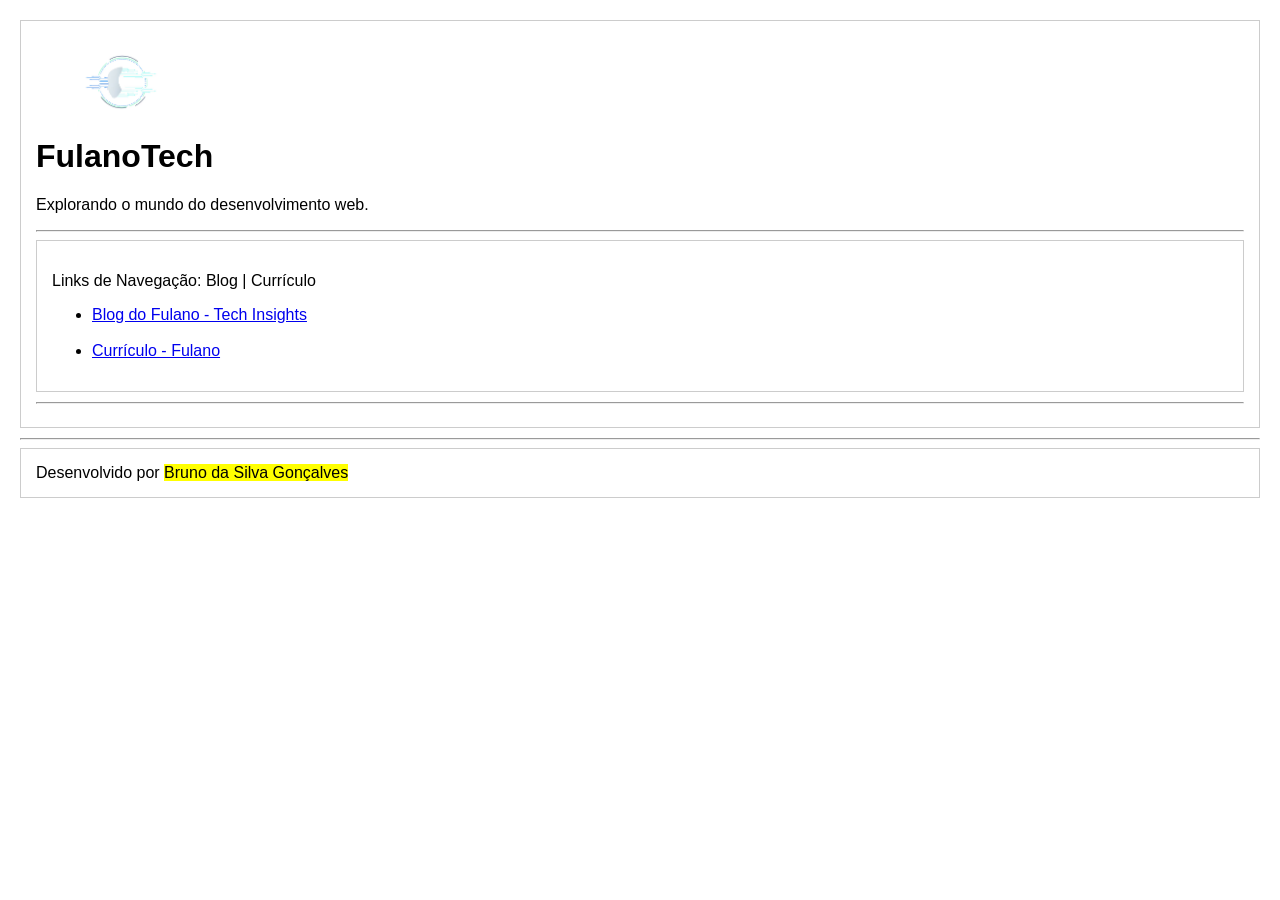
<file: projetoWebLista1/index.html>
<!DOCTYPE html>
<html lang="pt-br">
<head>
    <meta charset="UTF-8">
    <meta name="viewport" content="width=device-width, initial-scale=1.0">
    <meta name="generator" content="Visual Studio Code">
    <link rel="icon" type="image/x-icon" href="../projetoWebLista1/imagens/favicon-standard.png">
    <meta name="author" content="Bruno da Silva Gonçalves">
    <title>Blog do Fulano - Tech Insights</title>
    <style>
        body { font-family: sans-serif; margin: 0; padding: 20px; }
        header, nav, main, aside, footer { border: 1px solid #ccc; padding: 15px; margin-bottom: 10px; }
        main { flex: 3; }
        aside { flex: 1; }
        img {width: 8%; height: 8%; }
    </style>
</head>
<body>
    <header>
        <figure>
                <img src="../projetoWebLista1/imagens/ilustra-o-de-moldura-redonda-de-rob-futurista_23-2150978990.avif" alt="Desenvimento da ideia em tecnologia"
                title="Explorando o mundo do Desenvolvimento Web">
        </figure>
        <h1>Fulano<span>Tech</span></h1>
            <p>Explorando o mundo do desenvolvimento web.</p>

        <hr>
        <nav>
            <p>Links de Navegação: Blog | Currículo</p>
            <ul>
            <li><a href="../projetoWebLista1/paginas/exercicio5Lista1Blog.html"> Blog do Fulano - Tech Insights</a></li>
                <br/>
            <li><a href="../projetoWebLista1/paginas/exercicio6Lista1Curriculo.html"> Currículo - Fulano</a></li>
            </ul>
        </nav>
        <hr>
    </header>
    <hr>
    <footer>
        Desenvolvido por <mark>Bruno da Silva Gonçalves</mark>
    </footer>

</body>
</html>
</file>
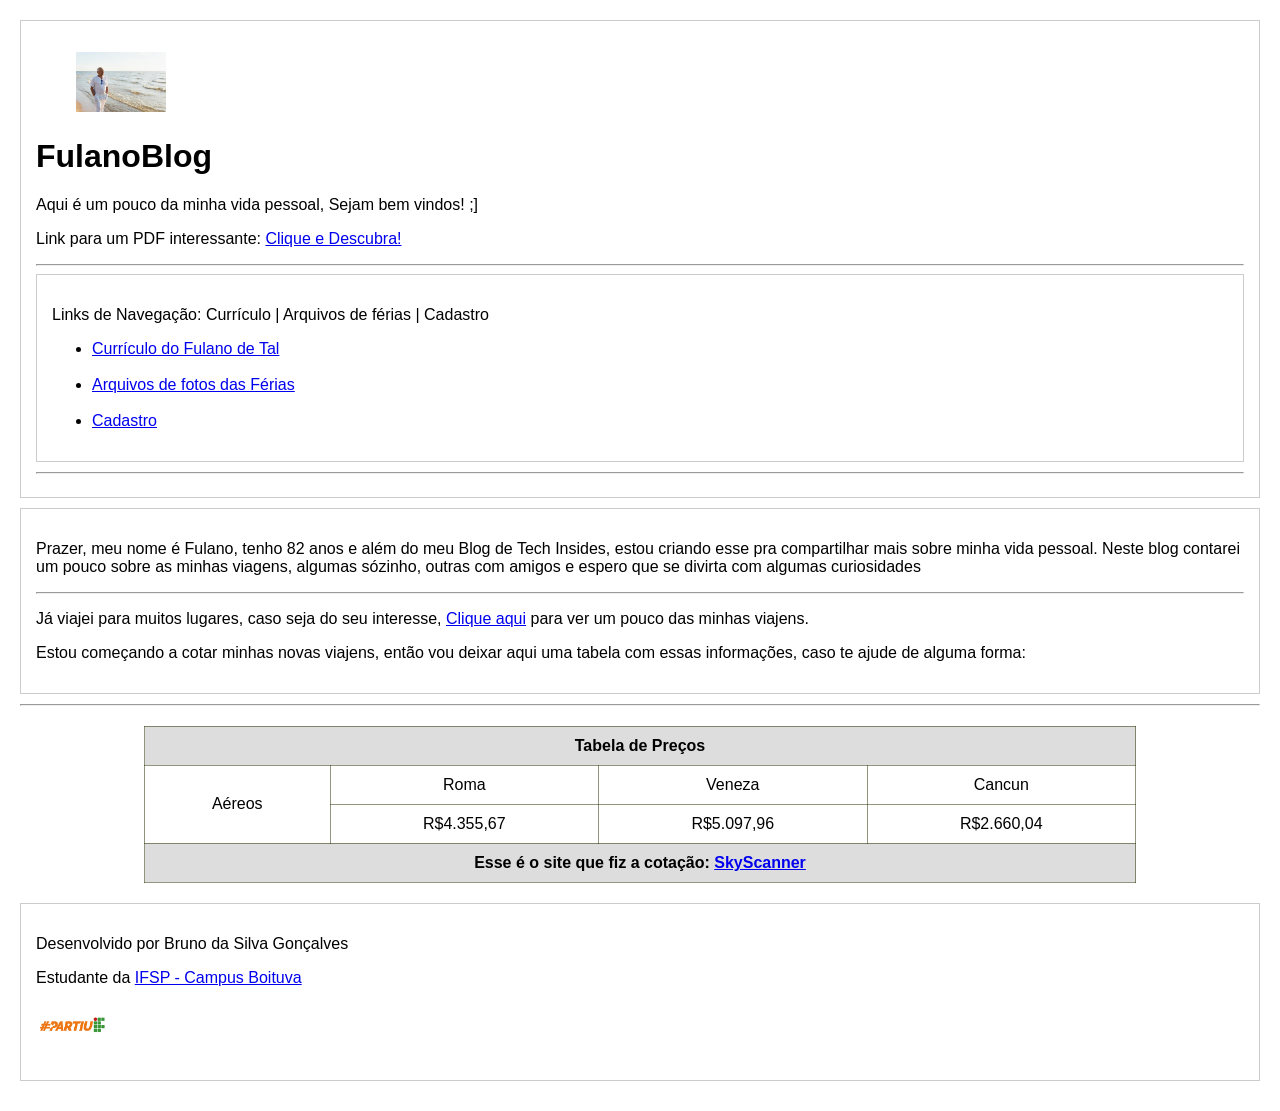
<file: projetoWebLista5/blogFulano/index.html>
<!DOCTYPE html>
<html lang="pt-br">

<head>
    <meta charset="UTF-8">
    <meta name="viewport" content="width=device-width, initial-scale=1.0">
    <meta name="generator" content="Visual Studio Code">
    <link rel="icon" type="image/x-icon" href="../blogFulano/imagens/favicon-96x96.png">
    <meta name="author" content="Bruno da Silva Gonçalves">
    <title>Blog do Fulano - Blog Pessoal</title>
    <style>
        body {
            font-family: sans-serif;
            margin: 0;
            padding: 20px;
        }
        header,
        nav,
        main,
        aside,
        footer,
        table {
            border: 1px solid #ccc;
            padding: 15px;
            margin-bottom: 10px;
        }
        footer a img{
            width: 6%;
            height: 6%;
        }

        main {
            flex: 3;
        }

        aside {
            flex: 1;
        }

        img {
            width: 8%;
            height: 8%;
        }
        table{
            border-collapse: collapse;
            width: 80%;
            margin: 20px auto;
            font-family: sans-serif;
        }
        th,td{
            border: 1px solid #2d2e0081;
            padding: 10px;
            text-align: center;
        }
        thead{
            background-color: #ddd;
        }
        tfoot{
            background-color: #ddd;
            font-weight: bold;
        }
    </style>
</head>

<body>
    <header>
        <figure>
            <img src="../blogFulano/imagens/idoso-apreciando-a-vista-enquanto-caminha-na-praia_23-2148641927.jpeg"
                alt="fulano de férias" title="explorando a vida de fulano">
        </figure>
        <h1>Fulano<span>Blog</span></h1>
        <p>Aqui é um pouco da minha vida pessoal, Sejam bem vindos! ;] </p>
        <p>Link para um PDF interessante: <a href="../blogFulano/arquivos/pdfs/boloCenouraPrefeitura.pdf">Clique e Descubra!</a></p>

        <hr>
        <nav>
            <p>Links de Navegação: Currículo | Arquivos de férias | Cadastro</p>
            <ul>
                <li><a href="C:\Users\brn_s\Documents\Faculdade\projetoWebListas\projetoWeb2\projetoWebLista1\paginas\exercicio6Lista1Curriculo.html"> Currículo do Fulano de Tal</a></li>
                <br />
                <li><a href="../blogFulano/paginas/imagens.html"> Arquivos de fotos das Férias</a></li>
                <br />
                <li><a href="../blogFulano/paginas/cadastro.html"> Cadastro</li></a>
            </ul>
        </nav>
        <hr>
    </header>

    <main>
        <p>Prazer, meu nome é Fulano, tenho 82 anos e além do meu Blog de Tech Insides, estou criando esse pra
            compartilhar mais sobre minha vida pessoal.
            Neste blog contarei um pouco sobre as minhas viagens, algumas sózinho, outras com amigos e espero que se
            divirta com algumas curiosidades
        </p>
        <hr>
        <p> Já viajei para muitos lugares, caso seja do seu interesse, <a href="../blogFulano/paginas/imagens.html">
                Clique aqui</a> para ver um pouco das minhas viajens.</p>
        <p>Estou começando a cotar minhas novas viajens, então vou deixar aqui uma tabela com essas informações, caso te
            ajude de alguma forma:</p>
    </main>
    <hr>
    <table>
        <thead>
            <tr>
                <th colspan="4">Tabela de Preços</th>
            </tr>
        </thead>
        <tbody>
            <tr>
                <td rowspan="2">Aéreos</td>
                <td>Roma</td>
                <td>Veneza</td>
                <td>Cancun</td>
            </tr>
            <tr>
                <td>R$4.355,67</td>
                <td>R$5.097,96</td>
                <td>R$2.660,04</td>
            </tr>
            <tfoot>
                <td colspan="4">Esse é o site que fiz a cotação: <a href="https://www.skyscanner.com.br/">SkyScanner</a></td>
            </tfoot>
        </tbody>
    </table>

    <footer>
        <p>Desenvolvido por Bruno da Silva Gonçalves</p>
        <p>Estudante da <a href="https://btv.ifsp.edu.br/">IFSP - Campus Boituva</a></p>
        <p><a href="https://btv.ifsp.edu.br/"><img src="../blogFulano/imagens/partiuIFSP.jpeg.png" alt="#PartiuIFSP" tittle="#PartiuIFSP"></a></p>
    </footer>

</body>

</html>
</file>
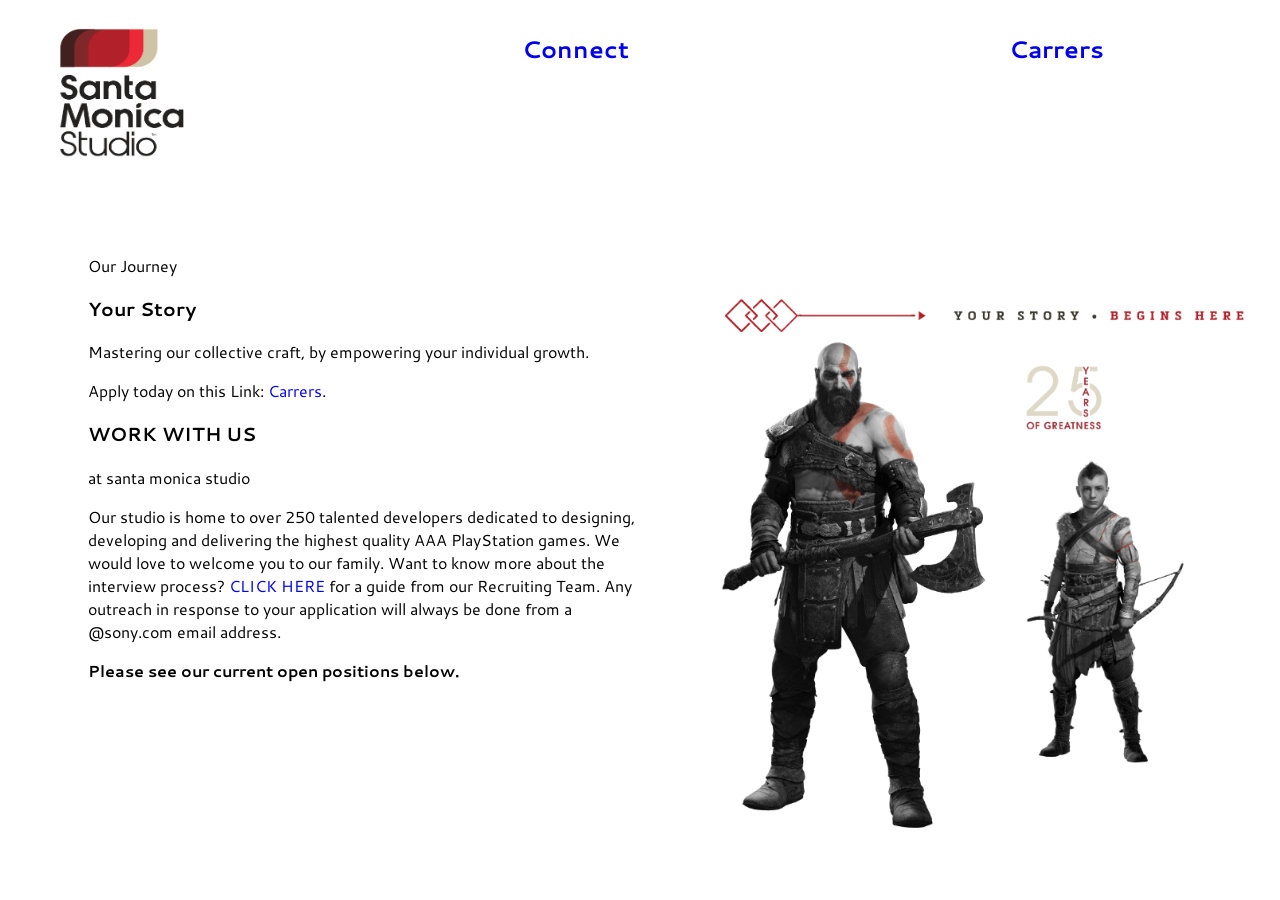
<file: projetoWebLista6/projetoWebLista6Exercicio2/index.html>
<!DOCTYPE html>
<html lang="pt-br">

<head>
    <meta charset="UTF-8">
    <meta name="viewport" content="width=device-width, initial-scale=1.0">
    <meta name="generator" content="Visual Studio Code">
    <meta name="author" content="Bruno da Silva Gonçalves">
    <link rel="stylesheet" href="../projetoWebLista6Exercicio2/estilos/estilos.css">
    <link rel="stylesheet" href="../projetoWebLista6Exercicio2/estilos/layout.css">
    <link rel="icon" type="png" href="imagens/sony-santa-monica-project-untitled_v66b-removebg-preview.png">
    <link rel="preconnect" href="https://fonts.googleapis.com">
    <link rel="preconnect" href="https://fonts.gstatic.com" crossorigin>
    <link href="https://fonts.googleapis.com/css2?family=Cantarell:ital,wght@0,400;0,700;1,400;1,700&display=swap" rel="stylesheet">
    <title>Studio Santa Monica</title>
</head>

<body>
    <header>
        <figure>
                <a href="../projetoWebLista6Exercicio2/index.html"><img class="logoNavBar" src="../projetoWebLista6Exercicio2/imagens/Captura de tela 2026-04-21 104856.png"
                    title="Studio Santa Monica" alt="Studio Santa Monica"></a>
        </figure>
        <nav>
            <p><b><a href="../projetoWebLista6Exercicio2/paginas/contato.html"> Connect</a></b></p>
            <p><b><a href="https://sms.playstation.com/careers">Carrers</a></b></p>
        </nav>
    </header>
    <main>
        <section>
            <article>
            <p>Our Journey</p>
            <h1>Your Story</h1>
            <p>Mastering our collective craft, by empowering your individual growth.</p>
            <p>Apply today on this Link: <a href="https://sms.playstation.com/careers">Carrers</a>.</p>
            <h1>WORK WITH US</h1>
            <p>at santa monica studio</p>
            <p>Our studio is home to over 250 talented developers dedicated to designing, developing and delivering the highest quality AAA PlayStation games. We would love to welcome you to our family.
                    
            Want to know more about the interview process? <a href="https://sms.playstation.com/stories/santa-monica-studio-interview-guide">CLICK HERE</a> for a guide from our Recruiting Team.
                
            Any outreach in response to your application will always be done from a @sony.com email address.</p>
            <p><b>Please see our current open positions below.</b></p>
            </article>
            <figure class="kratos">
                <img src="../projetoWebLista6Exercicio2/imagens/Captura de tela 2026-04-21 110310.png" title="GoW - 25 Anos" alt="Gow - 25 Anos">
            </figure>
        </section>
    </br>
        <section>
            <article>
                <p>Get to Know</p>
                <h1>WHO WE ARE</h1>
                <p>Our studio is composed of a group of diverse, ambitious, highly collaborative creatives who empower
                one another, while working as a team to deliver high quality narrative-driven PlayStation
                experiences. With origins spanning the globe - from Brazil to Poland to small town USA, we are home
                to over 250 world class developers who strive to push the medium forward with every creative
                decision.</p>
                <p>Every team has a story and, at the heart of our story, we are committed to greatness and steadfast in
                our craft of developing unforgettable in-game experiences that inspire our players. Beyond that,
                though, we are driven by something much larger…by a desire to develop “stories” of greatness for
                each and every team member. Making a game is a massive undertaking. Between QA, Art, Design,
                Programming, Production, Sound and every department in between, we are all responsible for
                connecting with each other's greatest skills, while working towards a common vision</p>
            </article>
                <figure class="team">
                    <img src="../projetoWebLista6Exercicio2/imagens/Team-Photo_GoWR_Launch.jpg"
                title="Our Team of GoW - Ragnarok">
                <figcaption>"We try and make prople feel like family as quick as possible, and help get them acclimated to our
                project. <b>DELA LONGFISH - Assoc. Art Director"</b></figcaption>
                </figure>
                
        </section>
            </br>
        <section>
                <article>
                <p>This is Our</p>
                <h1>STUDIO LIFE</h1>
                <p>You feel it on your first day, while meeting countless team members who want to know about your journey,
                YOUR story. You feel it in your first week, while being quickly immersed into a mythical book
                (personalized with your name) about the vision of our next project. You feel it the first time you
                struggle with something and you quickly realize that you have a wide array of supportive people around
                you. You feel it when you learn how diverse the interests are of everyone under this roof, yet you see
                how we all make a point to actively engage in these interests with one another. Regardless of the path
                you take to get here, from the moment you start life at Santa Monica Studio, you will see that it feels
                like home and that the team here is, more than anything, like creative family.</p>
                </br>
                <p>Our studio thrives on a culture built around connection. That is truly what family means. It's how we
                have fun and make great games together. Movie nights, happy hours, life drawing events to hone your
                artistic expression, unforgettable holiday and summer parties, weekly yoga, and potluck lunch gatherings
                are all popular activities among different cross-sections of our population. And that is just a glimpse
                into how our culture actively bonds together on a regular basis.</p>
                </article>
                <figure class="studio">
                    <img src="imagens/SMS-OurStudio7_BW_Recolor.jpg" title="Our Space to Work" alt="Our Space to Work">
                    <figcaption>"It's very family focused, there is a huge support system here". <b>JAMES SWEENEY - Sr. Staff Programmer</b></figcaption>
                </figure>
        </section>
        </br>
        <section>
        <footer>
            <figure class="certified">
            <img src="../projetoWebLista6Exercicio2/imagens/esrb-e-m.jpg">
            <img src="../projetoWebLista6Exercicio2/imagens/Privacy-Cert.png">
            <img src="../projetoWebLista6Exercicio2/imagens/PS-logo.png">
            <img src="../projetoWebLista6Exercicio2/imagens/pss-logo.png">
            </figure>
        </br>
            <p><br>2022 <b>Sony Interactive Entertainment LLC</b>. "PlayStation" is a registered trademark or trademark of Sony Interactive Entertainment Inc.</br><br> The Santa Monica Studio Logo is a trademark of Sony Interactive Entertainment LLC.</br>
            </p>
        </footer>
        </section>
    </main>
</body>

</html>
</file>
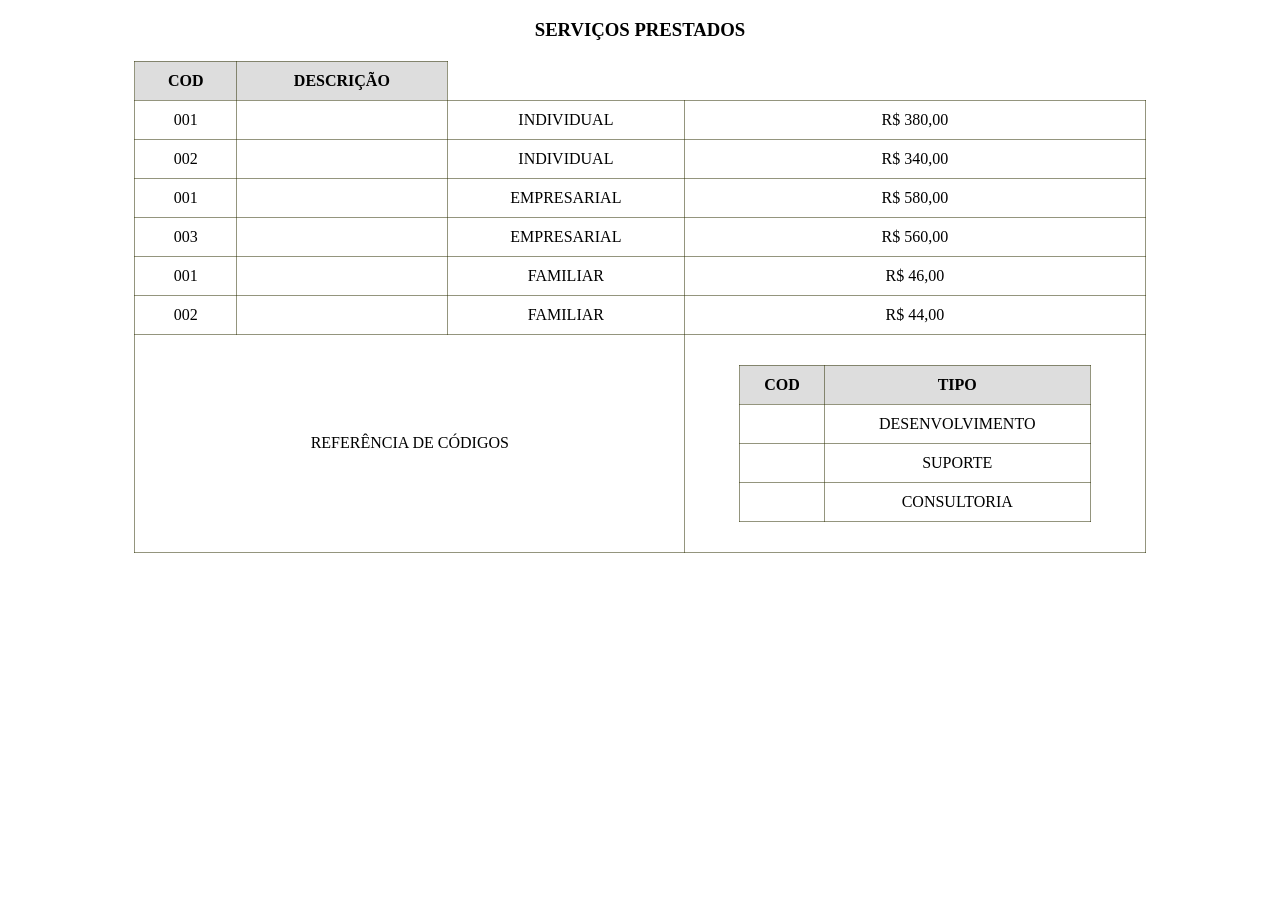
<file: ProjetoWebLista3/projetoWebLista3.html>
<!DOCTYPE html>
<html lang="pt-Br">
<head>
    <meta charset="UTF-8">
    <meta name="viewport" content="width=device-width, initial-scale=1.0">
    <title>Projeto Web Lista 3</title>
    <style>
        table{
            border-collapse: collapse;
            width: 80%;
            margin: 20px auto;
            font-family: 'Times New Roman', Times, serif;
        }
        th,td{
            border: 1px solid #2d2e0081;
            padding: 10px;
            text-align: center;
        }
        thead{
            background-color: #ddd;
        }
        tfoot{
            background-color: #ddd;
            font-weight: bold;
        }
    </style>
</head>
<body>
    <h3 style="text-align: center;">SERVIÇOS PRESTADOS</h3>
    <table>
        <thead>
            <tr>
                <th>COD</th>
                <th>DESCRIÇÃO</th>
            </tr>
        </thead>
        <tbody>
            <tr>
                <td>001</td>
                <td></td>
                <td>INDIVIDUAL</td>
                <td>R$ 380,00</td>
            </tr>
            <tr>
                <td>002</td>
                <td></td>
                <td>INDIVIDUAL</td>
                <td>R$ 340,00</td>
            </tr>
            <tr>
                <td>001</td>
                <td></td>
                <td>EMPRESARIAL</td>
                <td>R$ 580,00</td>
            </tr>
            <tr>
                <td>003</td>
                <td></td>
                <td>EMPRESARIAL</td>
                <td>R$ 560,00</td>
            </tr>
            <tr>
                <td>001</td>
                <td></td>
                <td>FAMILIAR</td>
                <td>R$ 46,00</td>
            </tr>
            <tr>
                <td>002</td>
                <td></td>
                <td>FAMILIAR</td>
                <td>R$ 44,00</td>
            </tr>
            <tr>
                <td colspan="3">REFERÊNCIA DE CÓDIGOS</td>
                <td>
                    <table>
                        <thead>
                            <tr>
                                <th>COD</th>
                                <th>TIPO</th>
                            </tr>
                        </thead>
                        <tbody>
                            <tr>
                                <td></td>
                                <td>DESENVOLVIMENTO</td>
                            </tr>
                            <tr>
                                <td></td>
                                <td>SUPORTE</td>
                            </tr>
                            <tr>
                                <td></td>
                                <td>CONSULTORIA</td>
                            </tr>
                        </tbody>
                    </table>
                </td>
            </tr>
        </tbody>
    </table>
</body>
</html>
</file>
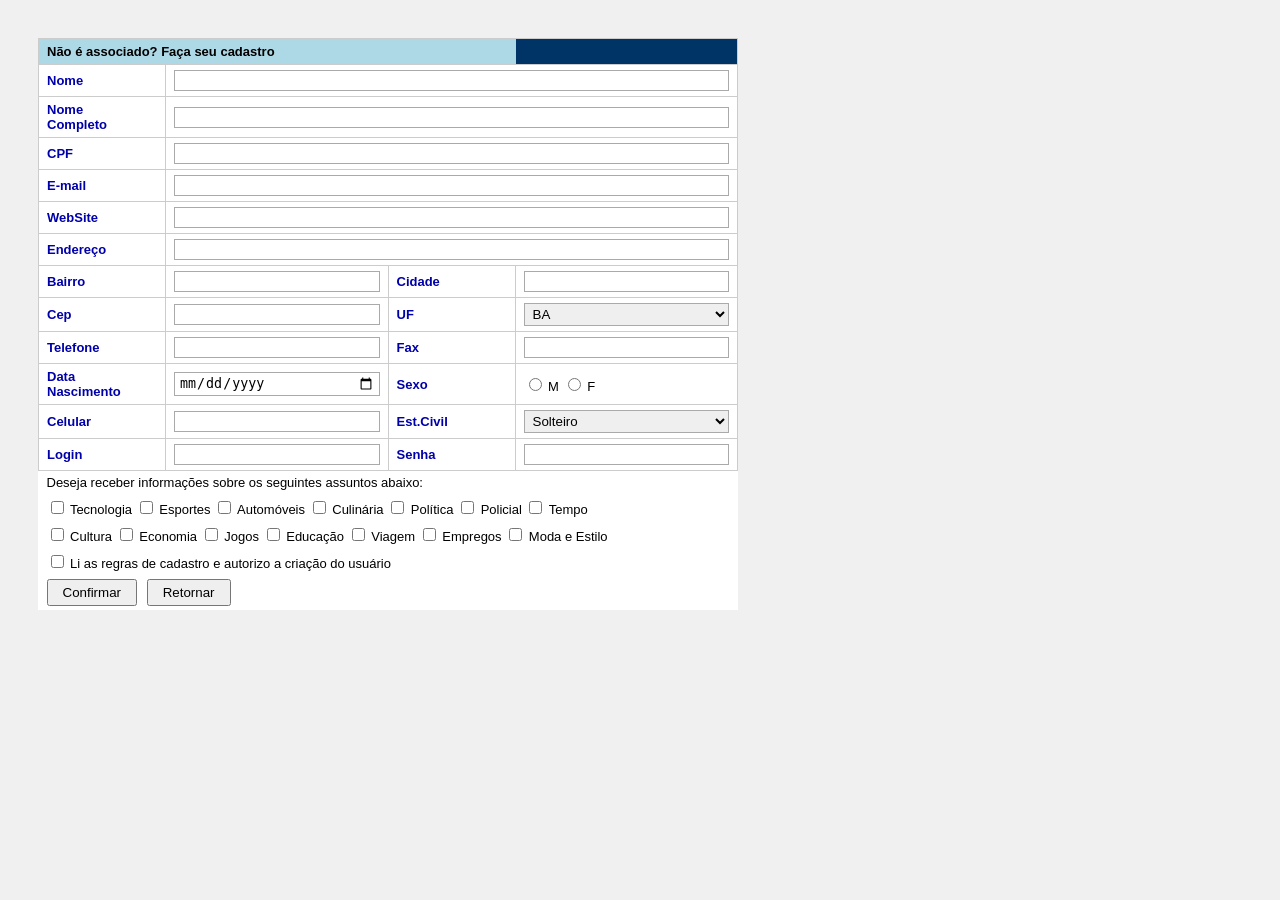
<file: projetoWebLista7/cadastro.html>
<!DOCTYPE html>
<html lang="pt-BR">
<head>
  <meta charset="UTF-8">
  <title>Formulário de Cadastro</title>
  <style>
    body {
      font-family: Arial, sans-serif;
      font-size: 13px;
      background: #f0f0f0;
      padding: 30px;
    }
    table {
      border-collapse: collapse;
      width: 700px;
      background: #fff;
    }
    td {
      padding: 5px 8px;
      border: 1px solid #ccc;
    }
    input[type="text"],
    input[type="email"],
    input[type="url"],
    input[type="password"],
    input[type="date"],
    select {
      width: 100%;
      padding: 2px 4px;
      box-sizing: border-box;
      border: 1px solid #aaa;
    }
    .header-light {
      background-color: lightblue;
      color: black;
      font-weight: bold;
    }
    .header-dark {
      background-color: #003366;
      color: white;
    }
    .label-cell {
      color: #0000aa;
      font-weight: bold;
      white-space: nowrap;
      width: 110px;
      vertical-align: middle;
    }
    .no-border td {
      border: none;
      padding: 4px 8px;
    }
    input[type="submit"],
    input[type="reset"] {
      padding: 4px 14px;
      margin-right: 6px;
      cursor: pointer;
    }
  </style>
</head>
<body>

<table>
  <tr>
    <td colspan="3" class="header-light">Não é associado? Faça seu cadastro</td>
    <td colspan="2" class="header-dark">&nbsp;</td>
  </tr>

  <tr>
    <td class="label-cell">Nome</td>
    <td colspan="4"><input type="text" name="nome"></td>
  </tr>

  <tr>
    <td class="label-cell">Nome<br>Completo</td>
    <td colspan="4"><input type="text" name="nome_completo"></td>
  </tr>

  <tr>
    <td class="label-cell">CPF</td>
    <td colspan="4"><input type="text" name="cpf"></td>
  </tr>

  <tr>
    <td class="label-cell">E-mail</td>
    <td colspan="4"><input type="email" name="email"></td>
  </tr>

  <tr>
    <td class="label-cell">WebSite</td>
    <td colspan="4"><input type="url" name="website"></td>
  </tr>

  <tr>
    <td class="label-cell">Endereço</td>
    <td colspan="4"><input type="text" name="endereco"></td>
  </tr>

  <tr>
    <td class="label-cell">Bairro</td>
    <td><input type="text" name="bairro"></td>
    <td class="label-cell">Cidade</td>
    <td colspan="2"><input type="text" name="cidade"></td>
  </tr>

  <tr>
    <td class="label-cell">Cep</td>
    <td><input type="text" name="cep"></td>
    <td class="label-cell">UF</td>
    <td colspan="2">
      <select name="uf">
        <option value="AC">AC</option>
        <option value="AL">AL</option>
        <option value="AP">AP</option>
        <option value="AM">AM</option>
        <option value="BA" selected>BA</option>
        <option value="CE">CE</option>
        <option value="DF">DF</option>
        <option value="ES">ES</option>
        <option value="GO">GO</option>
        <option value="MA">MA</option>
        <option value="MT">MT</option>
        <option value="MS">MS</option>
        <option value="MG">MG</option>
        <option value="PA">PA</option>
        <option value="PB">PB</option>
        <option value="PR">PR</option>
        <option value="PE">PE</option>
        <option value="PI">PI</option>
        <option value="RJ">RJ</option>
        <option value="RN">RN</option>
        <option value="RS">RS</option>
        <option value="RO">RO</option>
        <option value="RR">RR</option>
        <option value="SC">SC</option>
        <option value="SP">SP</option>
        <option value="SE">SE</option>
        <option value="TO">TO</option>
      </select>
    </td>
  </tr>

  <tr>
    <td class="label-cell">Telefone</td>
    <td><input type="text" name="telefone"></td>
    <td class="label-cell">Fax</td>
    <td colspan="2"><input type="text" name="fax"></td>
  </tr>

  <tr>
    <td class="label-cell">Data<br>Nascimento</td>
    <td><input type="date" name="data_nascimento"></td>
    <td class="label-cell">Sexo</td>
    <td colspan="2">
      <input type="radio" name="sexo" value="M"> M
      <input type="radio" name="sexo" value="F"> F
    </td>
  </tr>

  <tr>
    <td class="label-cell">Celular</td>
    <td><input type="text" name="celular"></td>
    <td class="label-cell">Est.Civil</td>
    <td colspan="2">
      <select name="estado_civil">
        <option value="solteiro">Solteiro</option>
        <option value="casado">Casado</option>
        <option value="viuvo">Viúvo</option>
        <option value="divorciado">Divorciado</option>
      </select>
    </td>
  </tr>

  <tr>
    <td class="label-cell">Login</td>
    <td><input type="text" name="login"></td>
    <td class="label-cell">Senha</td>
    <td colspan="2"><input type="password" name="senha"></td>
  </tr>

  <tr class="no-border">
    <td colspan="5">Deseja receber informações sobre os seguintes assuntos abaixo:</td>
  </tr>
  <tr class="no-border">
    <td colspan="5">
      <input type="checkbox" name="int" value="tecnologia"> Tecnologia
      <input type="checkbox" name="int" value="esportes"> Esportes
      <input type="checkbox" name="int" value="automoveis"> Automóveis
      <input type="checkbox" name="int" value="culinaria"> Culinária
      <input type="checkbox" name="int" value="politica"> Política
      <input type="checkbox" name="int" value="policial"> Policial
      <input type="checkbox" name="int" value="tempo"> Tempo
    </td>
  </tr>
  <tr class="no-border">
    <td colspan="5">
      <input type="checkbox" name="int" value="cultura"> Cultura
      <input type="checkbox" name="int" value="economia"> Economia
      <input type="checkbox" name="int" value="jogos"> Jogos
      <input type="checkbox" name="int" value="educacao"> Educação
      <input type="checkbox" name="int" value="viagem"> Viagem
      <input type="checkbox" name="int" value="empregos"> Empregos
      <input type="checkbox" name="int" value="moda"> Moda e Estilo
    </td>
  </tr>
  <tr class="no-border">
    <td colspan="5">
      <input type="checkbox" name="regras" value="aceito"> Li as regras de cadastro e autorizo a criação do usuário
    </td>
  </tr>

  <tr class="no-border">
    <td colspan="5">
      <input type="submit" value="Confirmar">
      <input type="reset" value="Retornar">
    </td>
  </tr>
</table>

</body>
</html>
</file>
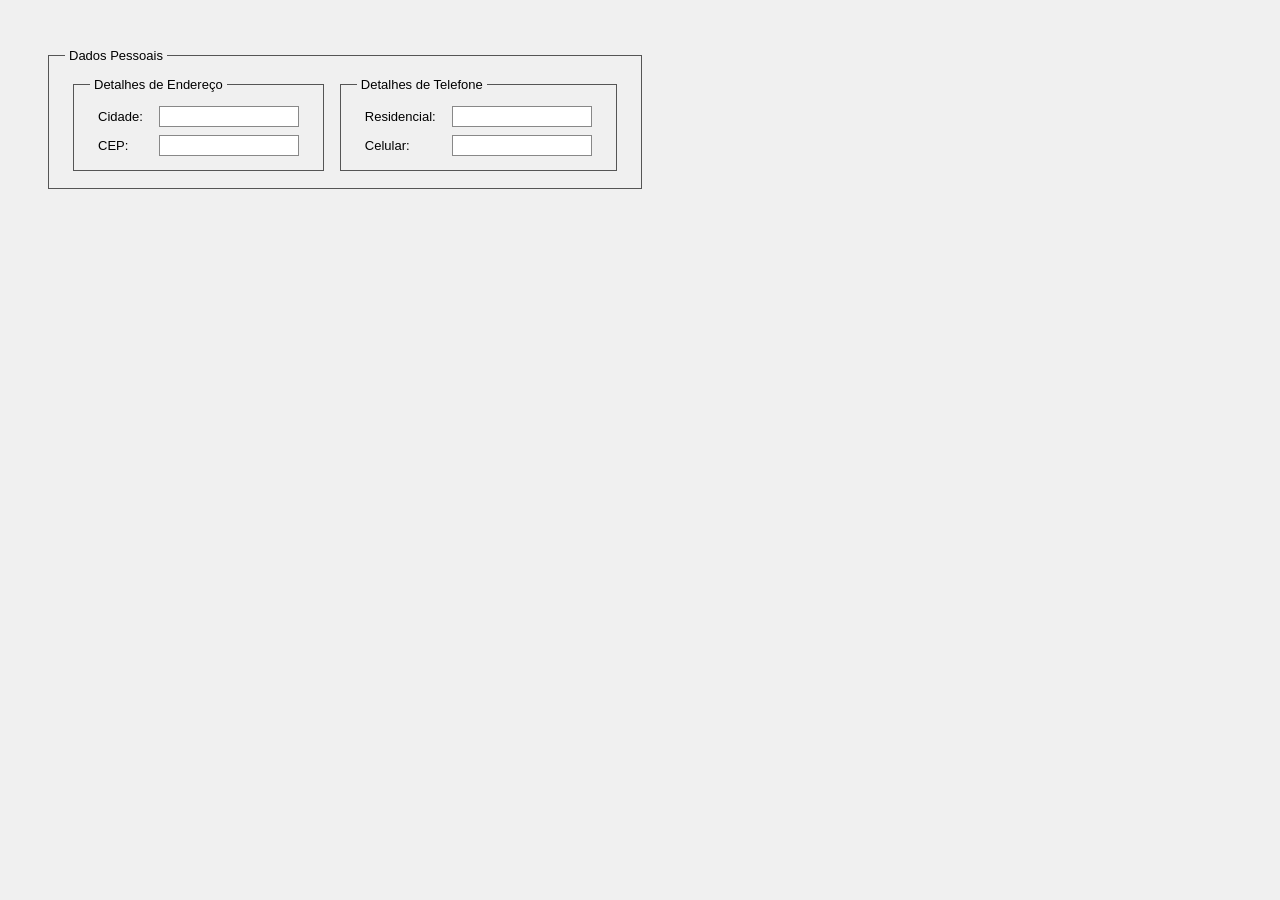
<file: projetoWebLista7/dados_pessoais.html>
<!DOCTYPE html>
<html lang="pt-BR">
<head>
  <meta charset="UTF-8">
  <title>Formulário de Dados Pessoais</title>
  <style>
    body {
      font-family: Arial, sans-serif;
      font-size: 13px;
      background: #f0f0f0;
      padding: 40px;
    }
    fieldset {
      border: 1px solid #555;
      padding: 10px 16px;
      margin: 0;
      display: inline-block;
    }
    legend {
      font-size: 13px;
      padding: 0 4px;
    }
    table {
      border-collapse: collapse;
    }
    td {
      padding: 4px 8px;
      vertical-align: middle;
    }
    input[type="text"] {
      border: 1px solid #888;
      padding: 2px 4px;
      width: 130px;
    }
  </style>
</head>
<body>

  <fieldset>
    <legend>Dados Pessoais</legend>

    <table>
      <tr>
        <td>
          <fieldset>
            <legend>Detalhes de Endereço</legend>
            <table>
              <tr>
                <td><label for="cidade">Cidade:</label></td>
                <td><input type="text" id="cidade" name="cidade"></td>
              </tr>
              <tr>
                <td><label for="cep">CEP:</label></td>
                <td><input type="text" id="cep" name="cep"></td>
              </tr>
            </table>
          </fieldset>
        </td>
        <td>
          <fieldset>
            <legend>Detalhes de Telefone</legend>
            <table>
              <tr>
                <td><label for="residencial">Residencial:</label></td>
                <td><input type="text" id="residencial" name="residencial"></td>
              </tr>
              <tr>
                <td><label for="celular">Celular:</label></td>
                <td><input type="text" id="celular" name="celular"></td>
              </tr>
            </table>
          </fieldset>
        </td>
      </tr>
    </table>

  </fieldset>

</body>
</html>
</file>
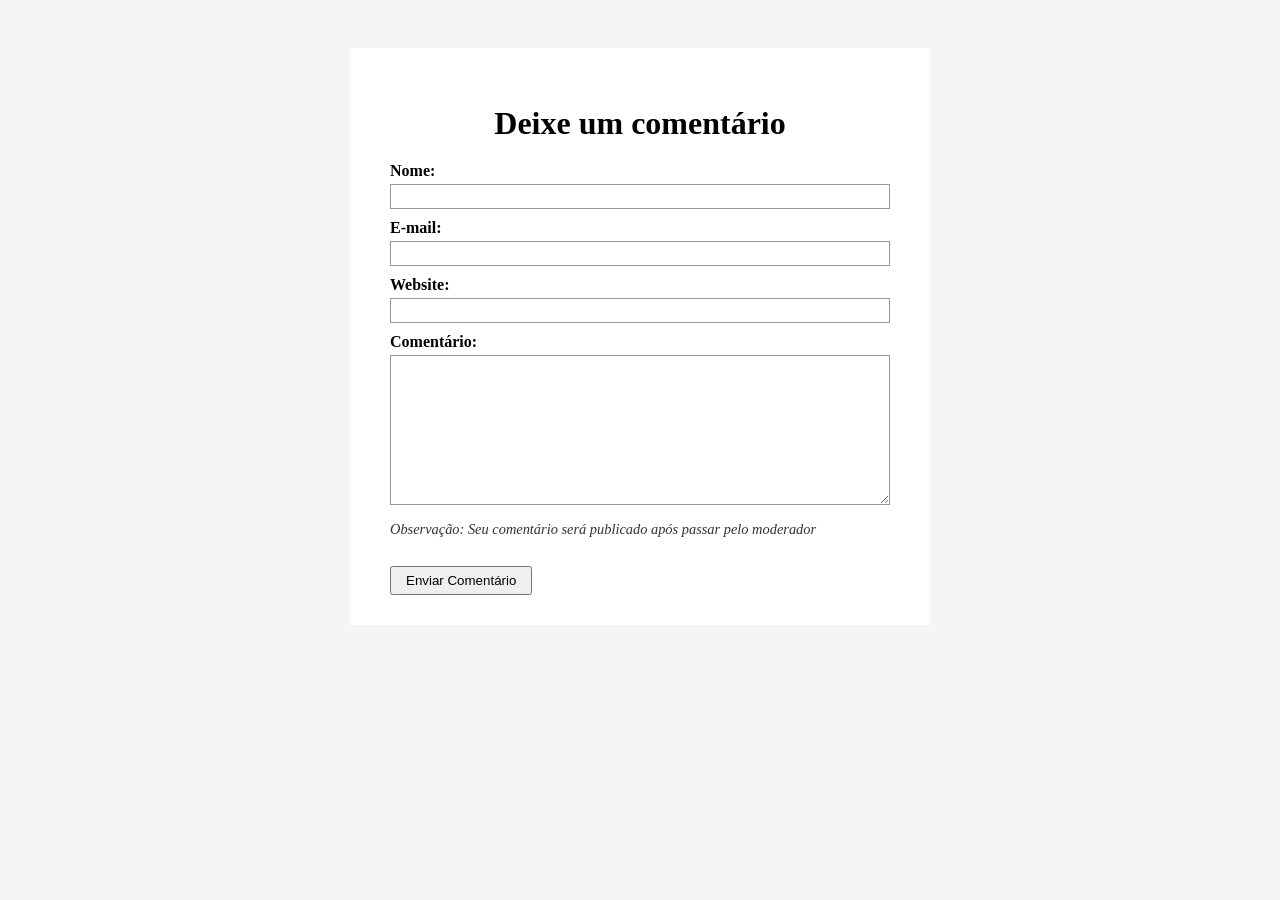
<file: projetoWebLista7/formulario.html>
<!DOCTYPE html>
<html lang="pt-BR">
<head>
  <meta charset="UTF-8">
  <title>Formulário de Comentário</title>
  <style>
    body {
      font-family: Georgia, serif;
      background: #f5f5f5;
      padding: 40px 20px;
    }
    section {
      background: #fff;
      padding: 30px 40px;
      width: 500px;
      margin: 0 auto;
    }
    h2 {
      text-align: center;
      font-size: 2em;
      font-weight: bold;
      margin-bottom: 20px;
    }
    label {
      display: block;
      font-weight: bold;
      margin-top: 10px;
      margin-bottom: 4px;
    }
    input[type="text"],
    input[type="email"],
    input[type="url"],
    textarea {
      width: 100%;
      padding: 4px;
      box-sizing: border-box;
      border: 1px solid #999;
    }
    textarea {
      height: 150px;
      resize: vertical;
    }
    p.obs {
      font-style: italic;
      color: #333;
      margin-top: 12px;
      font-size: 0.9em;
    }
    input[type="submit"] {
      margin-top: 14px;
      padding: 5px 14px;
      cursor: pointer;
    }
  </style>
</head>
<body>
  <section>
    <h2>Deixe um comentário</h2>

    <form action="#" method="post">
      <label for="nome">Nome:</label>
      <input type="text" id="nome" name="nome">

      <label for="email">E-mail:</label>
      <input type="email" id="email" name="email">

      <label for="website">Website:</label>
      <input type="url" id="website" name="website">

      <label for="comentario">Comentário:</label>
      <textarea id="comentario" name="comentario"></textarea>

      <p class="obs">Observação: Seu comentário será publicado após passar pelo moderador</p>

      <input type="submit" value="Enviar Comentário">
    </form>
  </section>
</body>
</html>
</file>
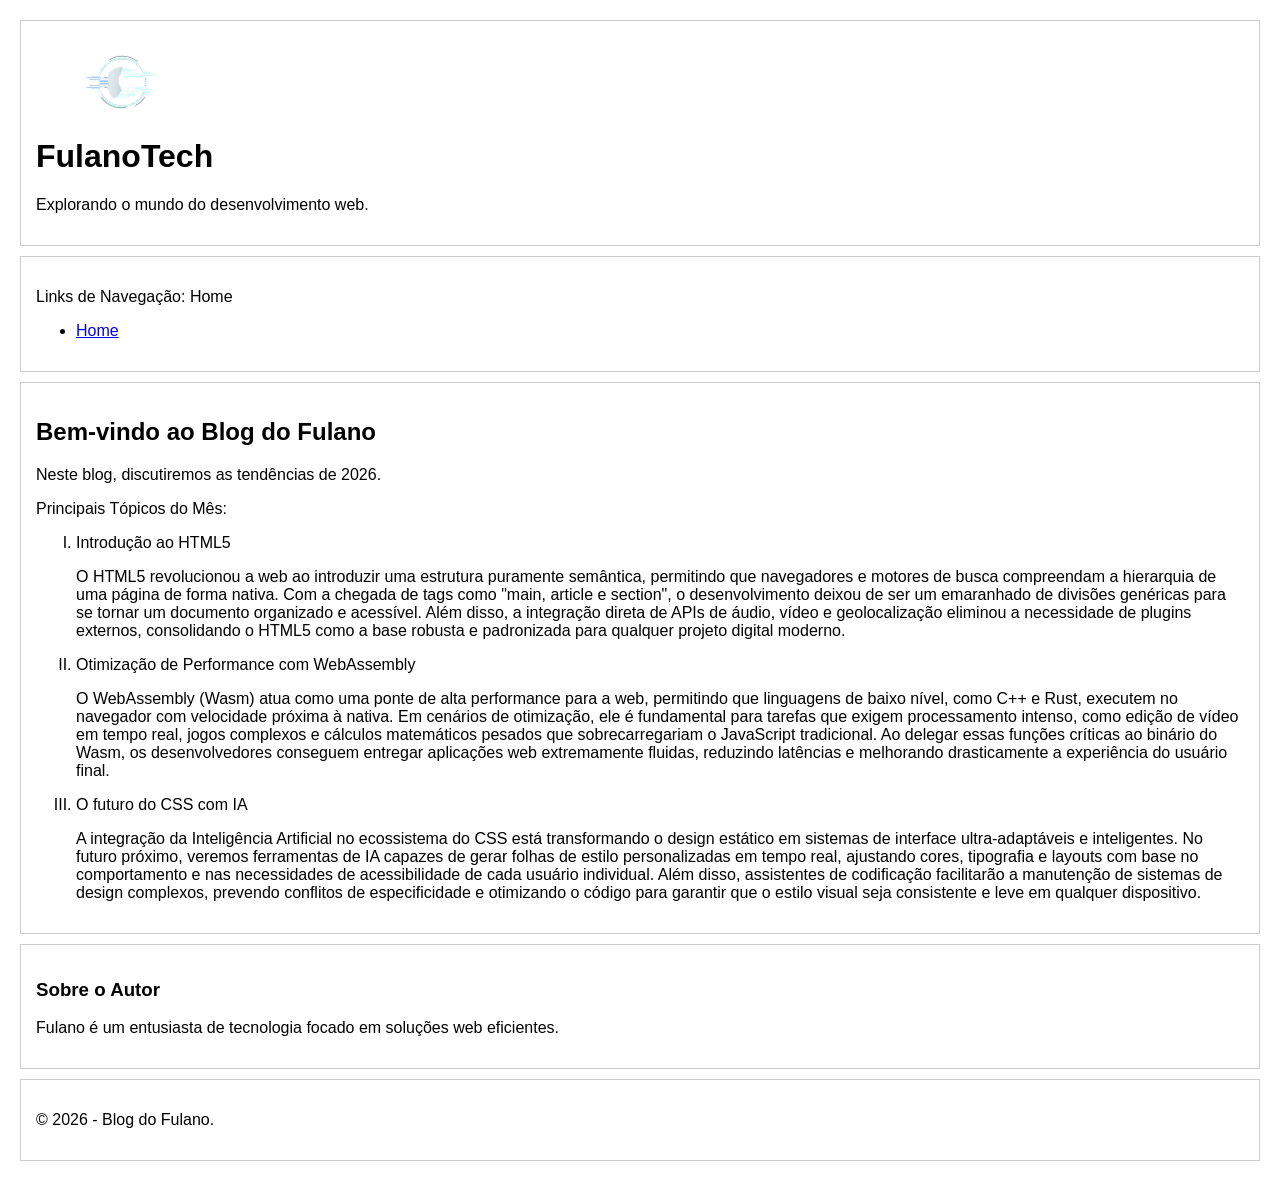
<file: projetoWebLista1/paginas/exercicio5Lista1Blog.html>
<!DOCTYPE html>
<html lang="pt-br">
<head>
    <meta charset="UTF-8">
    <meta name="viewport" content="width=device-width, initial-scale=1.0">
    <meta name="generator" content="Visual Studio Code">
    <link rel="icon" type="image/x-icon" href="../imagens/favicon-standard.png">
    <meta name="author" content="Bruno da Silva Gonçalves">
    <title>Blog do Fulano - Tech Insights</title>
    <style>
        body { font-family: sans-serif; margin: 0; padding: 20px; }
        header, nav, main, aside, footer { border: 1px solid #ccc; padding: 15px; margin-bottom: 10px; }
        main { flex: 3; }
        aside { flex: 1; }
        img {width: 8%; height: 8%; }
    </style>
</head>
<body>
    <header>
        <figure>
                <img src="../imagens/ilustra-o-de-moldura-redonda-de-rob-futurista_23-2150978990.avif" alt="Desenvimento da ideia em tecnologia"
                title="Explorando o mundo do Desenvolvimento Web">
        </figure>
            <h1>Fulano<span>Tech</span></h1>
            <p>Explorando o mundo do desenvolvimento web.</p>
    </header>

    <nav>
        <p>Links de Navegação: Home </p>
            <ul>
                <li> <a href="../index.html">Home</a>
                </li>
            </ul> 
    </nav>

        <main>
            <article>
                <h2>Bem-vindo ao Blog do Fulano</h2>
                <p>Neste blog, discutiremos as tendências de 2026.</p>
                <p>Principais Tópicos do Mês:</p>
                <ol type="I">
                    <li>Introdução ao HTML5</li>
                    <p> O HTML5 revolucionou a web ao introduzir uma estrutura puramente semântica, permitindo que navegadores e motores de busca compreendam a hierarquia de uma página de forma nativa. Com a chegada de tags como "main, article e section", o desenvolvimento deixou de ser um emaranhado de divisões genéricas para se tornar um documento organizado e acessível. Além disso, a integração direta de APIs de áudio, vídeo e geolocalização eliminou a necessidade de plugins externos, consolidando o HTML5 como a base robusta e padronizada para qualquer projeto digital moderno.</p>
                    <li>Otimização de Performance com WebAssembly</li>
                    <p>O WebAssembly (Wasm) atua como uma ponte de alta performance para a web, permitindo que linguagens de baixo nível, como C++ e Rust, executem no navegador com velocidade próxima à nativa. Em cenários de otimização, ele é fundamental para tarefas que exigem processamento intenso, como edição de vídeo em tempo real, jogos complexos e cálculos matemáticos pesados que sobrecarregariam o JavaScript tradicional. Ao delegar essas funções críticas ao binário do Wasm, os desenvolvedores conseguem entregar aplicações web extremamente fluidas, reduzindo latências e melhorando drasticamente a experiência do usuário final.</p>
                    <li>O futuro do CSS com IA</li>
                    <p>A integração da Inteligência Artificial no ecossistema do CSS está transformando o design estático em sistemas de interface ultra-adaptáveis e inteligentes. No futuro próximo, veremos ferramentas de IA capazes de gerar folhas de estilo personalizadas em tempo real, ajustando cores, tipografia e layouts com base no comportamento e nas necessidades de acessibilidade de cada usuário individual. Além disso, assistentes de codificação facilitarão a manutenção de sistemas de design complexos, prevendo conflitos de especificidade e otimizando o código para garantir que o estilo visual seja consistente e leve em qualquer dispositivo.</p>
                </ol>
            </article>
        </main>

        <aside>
            <h3>Sobre o Autor</h3>
            <p>Fulano é um entusiasta de tecnologia focado em soluções web eficientes.</p>
        </aside>
    </div>

    <footer>
        <p>&copy; 2026 - Blog do Fulano.</p>
    </footer>

</body>
</html>
</file>
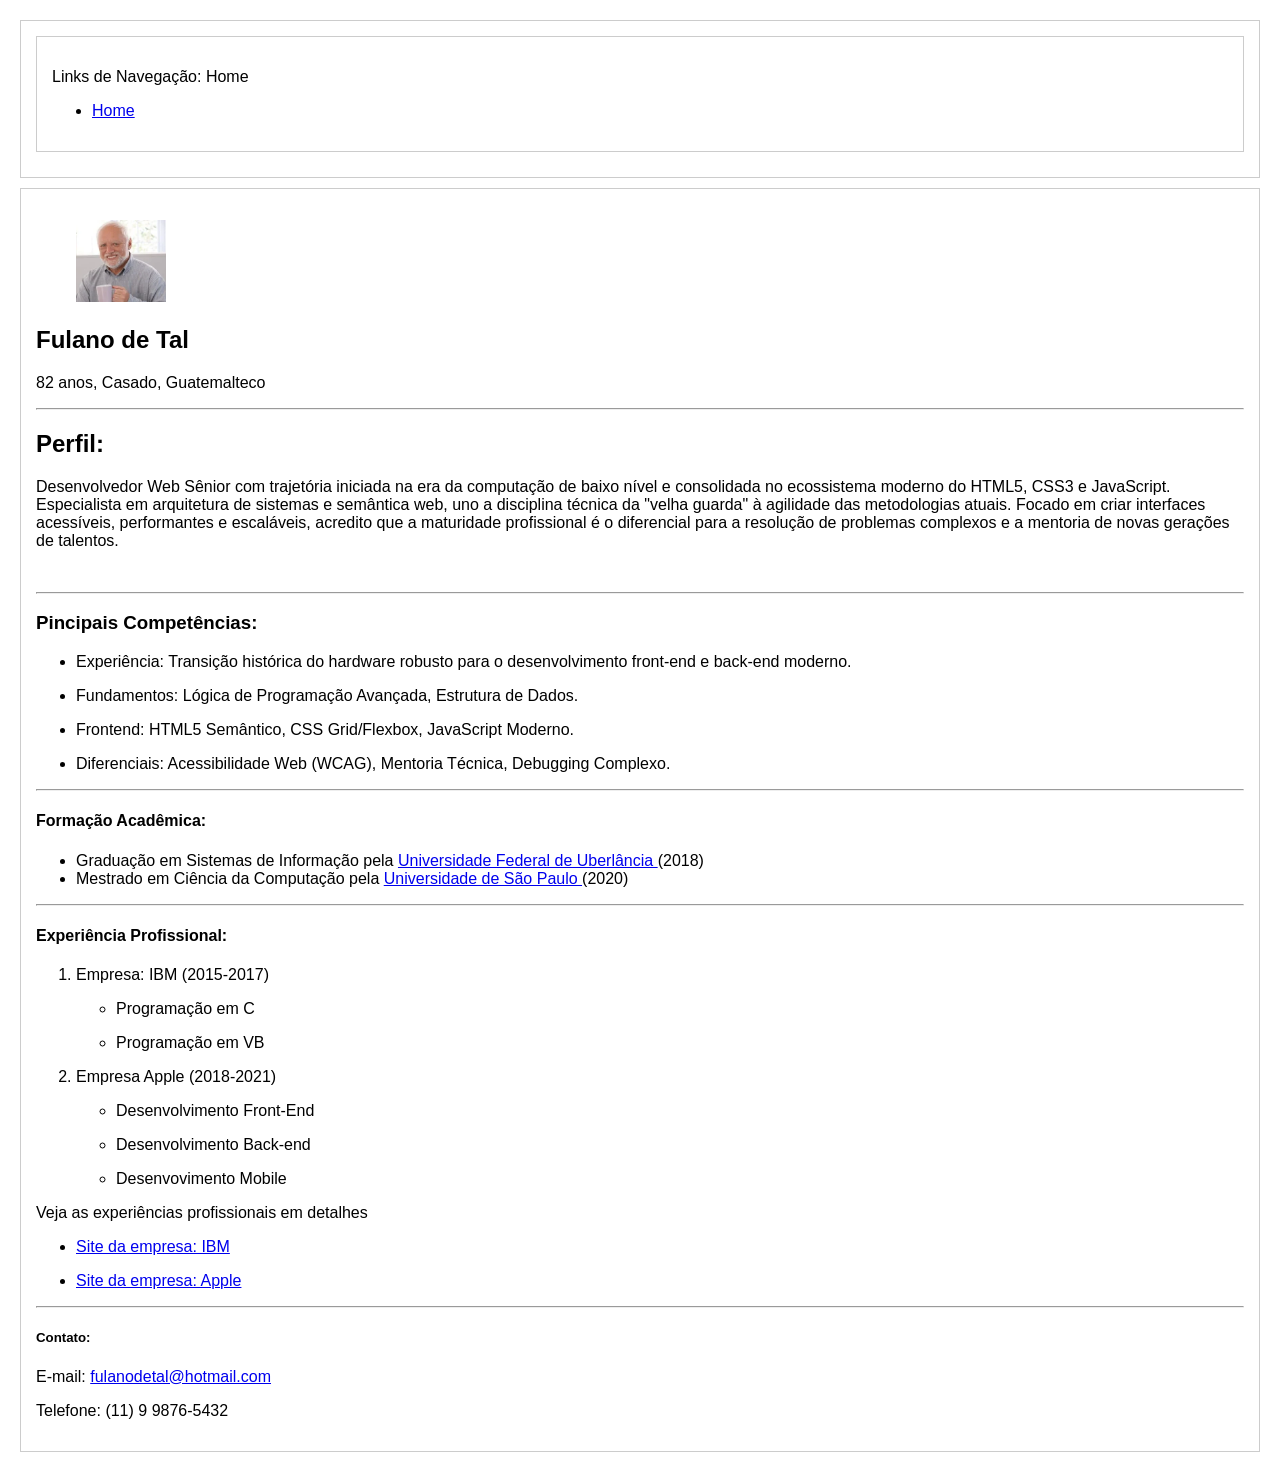
<file: projetoWebLista1/paginas/exercicio6Lista1Curriculo.html>
<!DOCTYPE html>
<html lang="pt-br">

<head>
    <meta charset="UTF-8">
    <meta name="viewport" content="width=device-width, initial-scale=1.0">
    <meta name="generator" content="Visual Studio Code">
    <link rel="icon" type="image/x-icon" href="../imagens/favicon-standard.png">
    <meta name="author" content="Bruno da Silva Gonçalves">
    <title>Currículo - Fulano</title>
    <style>
        body {
            font-family: sans-serif;
            margin: 0;
            padding: 20px;
        }

        header,
        nav,
        main {
            border: 1px solid #ccc;
            padding: 15px;
            margin-bottom: 10px;
        }

        main {
            flex: 3;
        }

        img {
            width: 8%;
            height: 8%;
        }
    </style>
</head>

<body>
    <header>
        <nav>
            <p>Links de Navegação: Home</p>
            <ul>
                <li> <a href="../index.html">Home</a>
                </li>
            </ul>
        </nav>
    </header>
    <main>
        <section>
            <figure>
                <img src="../imagens/meme-600x367.png" alt="Foto do Fulano de Tal" title="Curriculo - Fulano de Tal">
            </figure>
            <h1>Fulano de Tal</h1>
            <p>82 anos, Casado, Guatemalteco</p>
        </section>
        <hr>
        <article>
            <h2>Perfil:</h2>
            <p>Desenvolvedor Web Sênior com trajetória iniciada na era da computação de baixo nível e consolidada no
                ecossistema moderno do HTML5, CSS3 e JavaScript. Especialista em arquitetura de sistemas e semântica
                web,
                uno a disciplina técnica da "velha guarda" à agilidade das metodologias atuais. Focado em criar
                interfaces
                acessíveis, performantes e escaláveis, acredito que a maturidade profissional é o diferencial para a
                resolução de problemas complexos e a mentoria de novas gerações de talentos.
            </p>
            <br />
        </article>
        <hr>
        <article>
            <h3>Pincipais Competências:</h3>
            <ul>
                <li>
                    <p>Experiência: Transição histórica do hardware robusto para o desenvolvimento front-end e back-end
                        moderno.</p>
                </li>
                <li>
                    <p>Fundamentos: Lógica de Programação Avançada, Estrutura de Dados.</p>
                </li>
                <li>
                    <p>Frontend: HTML5 Semântico, CSS Grid/Flexbox, JavaScript Moderno.</p>
                </li>
                <li>
                    <p>Diferenciais: Acessibilidade Web (WCAG), Mentoria Técnica, Debugging Complexo.</p>
                </li>
            </ul>
        </article>
        <hr>
        <article>
            <h4>
                <p>Formação Acadêmica:</p>
            </h4>
            <ul>
                <li>Graduação em Sistemas de Informação pela <a href="https://ufu.br/">Universidade Federal de
                        Uberlância </a>(2018)</li>
                <li>Mestrado em Ciência da Computação pela <a href="https://portal.unifesp.br/">Universidade de São
                        Paulo </a>(2020)</li>
            </ul>
        </article>
        <hr>
        <article>
            <h4>Experiência Profissional:</h4>
            <ol type="1">
                <li>
                    <p>Empresa: IBM (2015-2017)</p>
                </li>
                <ul>
                    <li>
                        <p>Programação em C</p>
                    </li>
                    <li>
                        <p>Programação em VB</p>
                    </li>
                </ul>
                <li>
                    <p>Empresa Apple (2018-2021)</p>
                    <ul>
                        <li>
                            <p>Desenvolvimento Front-End</p>
                        </li>
                        <li>
                            <p>Desenvolvimento Back-end</p>
                        </li>
                        <li>
                            <p>Desenvovimento Mobile</p>
                        </li>
                    </ul>
            </ol>
            <p>Veja as experiências profissionais em detalhes</p>
            <ul>
                <li>
                    <p><a href="https://www.ibm.com/br-pt">Site da empresa: IBM</a></p>
                </li>
                <li>
                    <p><a href="https://www.apple.com/br/">Site da empresa: Apple</a></p>
                </li>
            </ul>
        </article>
        <hr>
        <article>
            <h5>Contato:</h5>
            <p>E-mail: <a href="fulanodetal@hotmail.com">fulanodetal@hotmail.com</a></p>
            <p>Telefone: (11) 9 9876-5432</p>
        </article>
    </main>
</body>

</html>
</file>
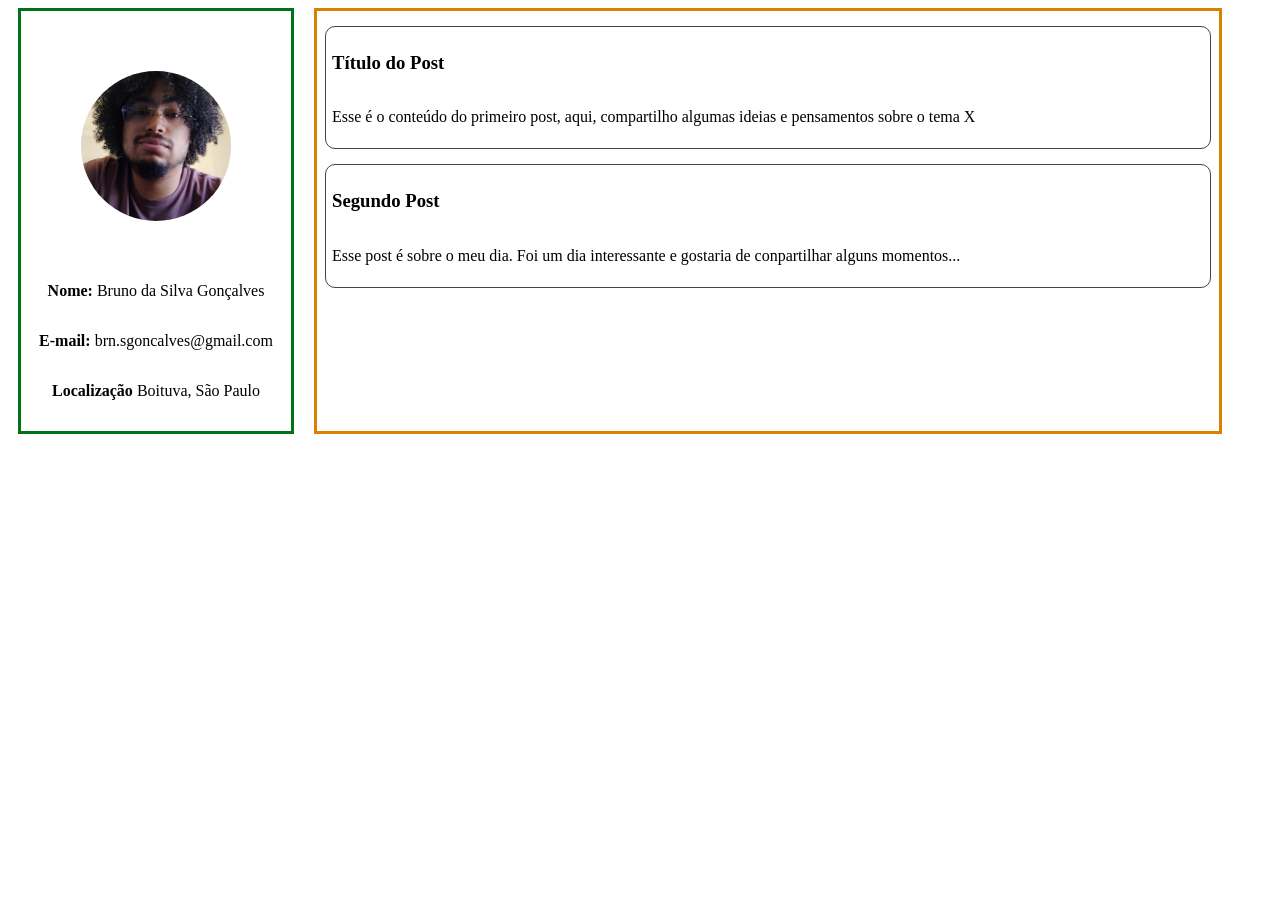
<file: projetoWebLista6/projetoWebLista6Exercicio1/lista6Exercicios1.html>
<!DOCTYPE html>
<html lang="en">

<head>
    <meta charset="UTF-8">
    <meta name="viewport" content="width=device-width, initial-scale=1.0">
    <meta name="generator" content="Visual Studio Code">
    <meta name="author" content="Bruno da Silva Gonçalves">
    <link rel="icon" type="image/x-icon" href="partiuIFSP.jpeg.png">
    <title>Blog inicial - Bruno da Silva Gonçalves</title>

    <style>
        *{
            font-family: 'Times New Roman', Times, serif;
        }
        main{
            display: flex;
            flex-direction: row;
            align-items: center;
            width: 100%;
            }
        aside{
            display: flex;
            flex-direction: column;
            align-items: center;
            border: 3px solid #007219;
            padding: 15px;
            margin-left: 10px;
            margin-right: 10px;
        }
        section{
            display: flex;
            flex-direction: column;
            align-items: center;
            border: 3px solid #db8102;
            padding: 15px;
            width: 80%;
            gap: 15px;
            margin-left: 10px;
            margin-right: 50px;
            height: 390px;
        }
        article{
            display: flex;
            flex-direction: column;
            align-items: first baseline;
            border: 1px #444 solid;
            border-radius: 10px;
            width: 100%;
            padding: 6px;
        }
        h1{
            align-self: first baseline;
        }
        img{
            width: 150px;
            padding: 45px;
            border-radius: 50%;
        }
    </style>
</head>

<body>
    <main>
        <aside>
            <img src="image.png">
            <p><b>Nome:</b> Bruno da Silva Gonçalves</p>
            <p><b>E-mail:</b> brn.sgoncalves@gmail.com</p>
            <p><b>Localização</b> Boituva, São Paulo</p>
        </aside>
        <section>
            <article>
                <h1><b>Título do Post</b></h1>
                <p>Esse é o conteúdo do primeiro post, aqui, compartilho algumas ideias e pensamentos sobre o tema X</p>
            </article>
            <article>
                <h1><b>Segundo Post</b></h1>
                <p>Esse post é sobre o meu dia. Foi um dia interessante e gostaria de conpartilhar alguns momentos...
                </p>
            </article>
        </section>
    </main>

</body>

</html>
</file>
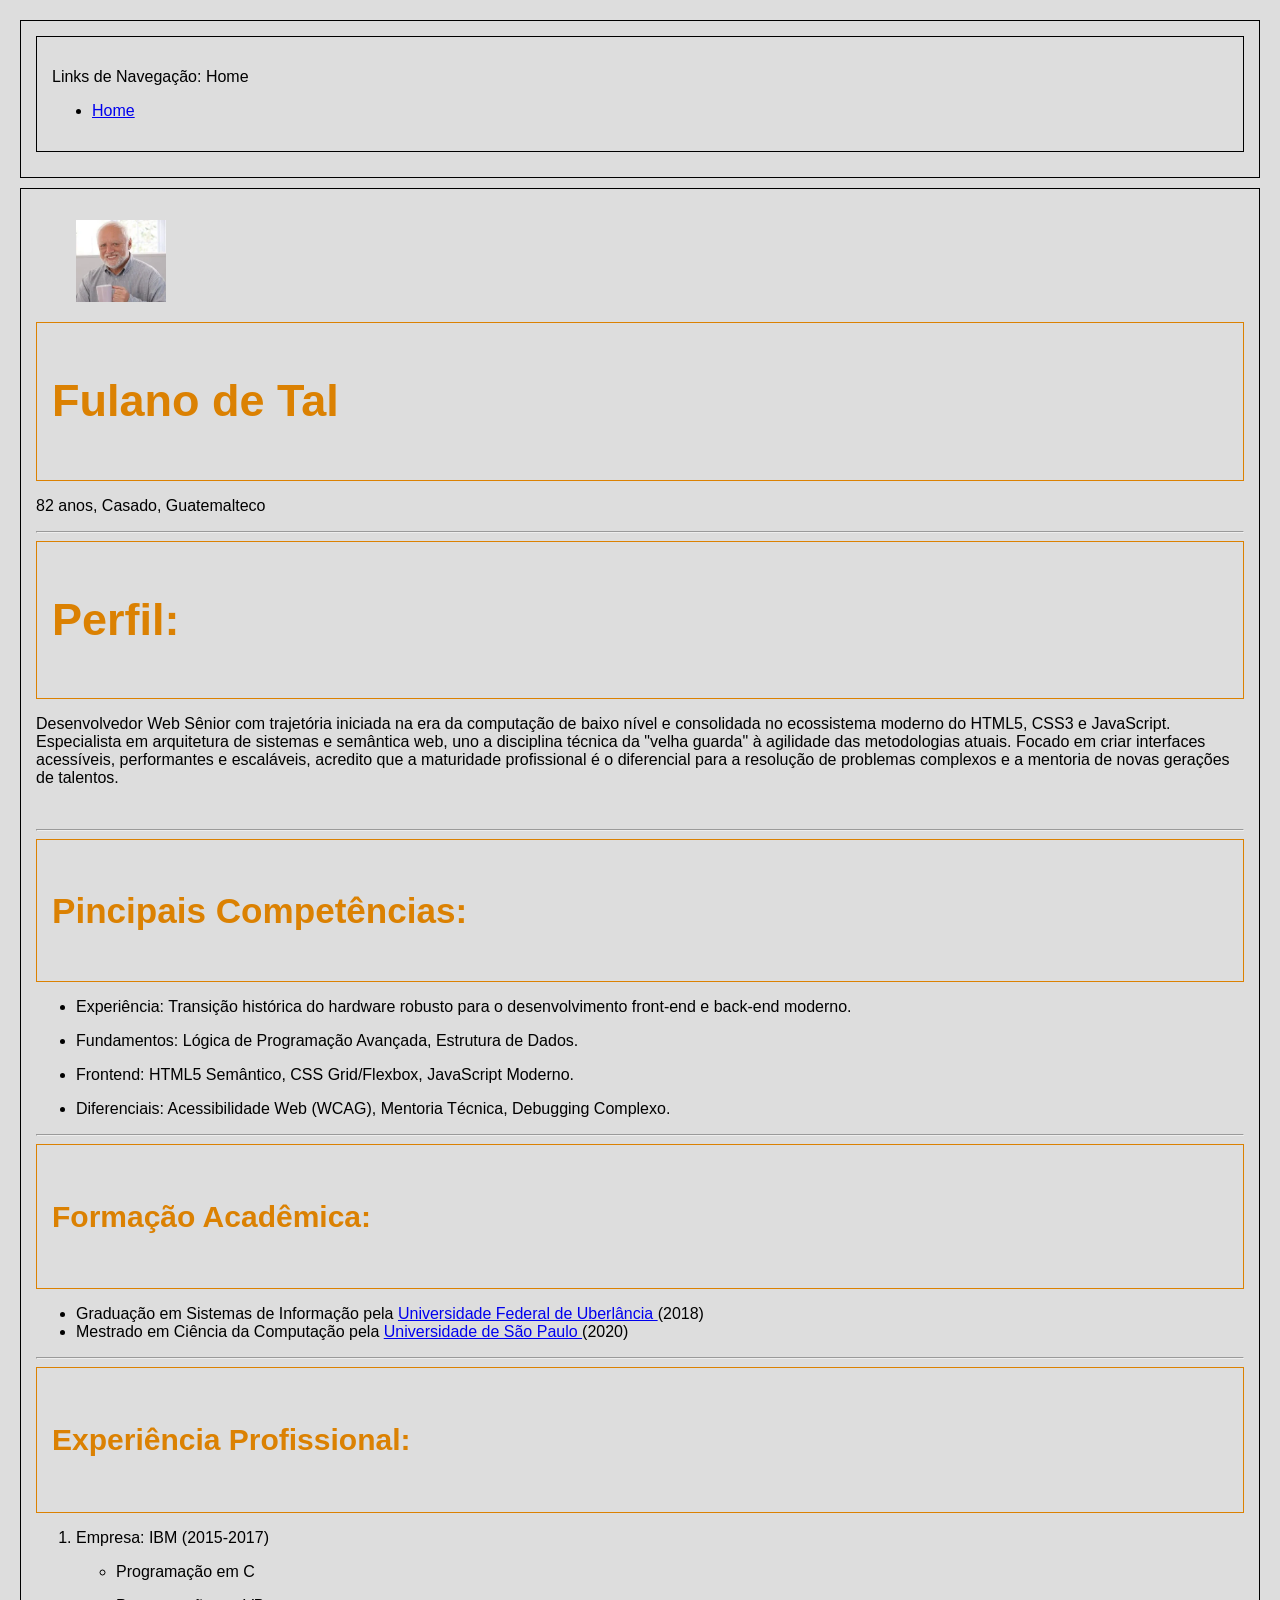
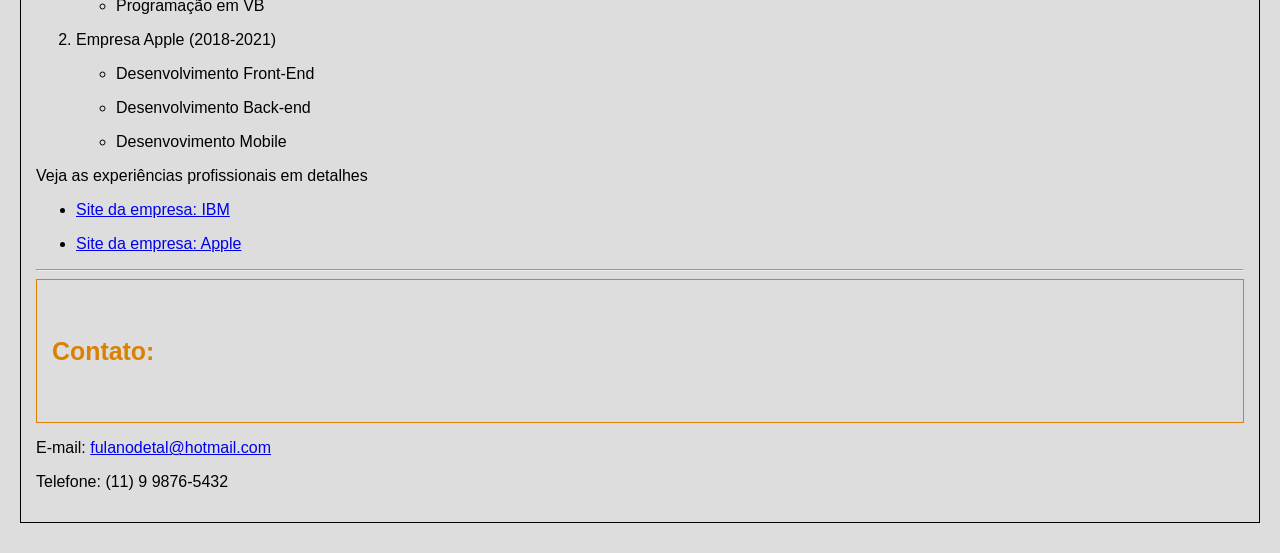
<file: projetoWebLista5/blogFulano/paginas/currículo.html>
<!DOCTYPE html>
<html lang="pt-br">

<head>
    <meta charset="UTF-8">
    <meta name="viewport" content="width=device-width, initial-scale=1.0">
    <meta name="generator" content="Visual Studio Code">
    <link rel="icon" type="image/x-icon" href="../imagens/favicon-standard.png">
    <meta name="author" content="Bruno da Silva Gonçalves">
    <title>Currículo - Fulano</title>
    <style>
        body {
            font-family: sans-serif;
            margin: 0;
            padding: 20px;
            background-color: #ddd;
            font-family: 'Arial Narrow', Arial, sans-serif, #444;
        }

        header,
        nav,
        main {
            border: 1px solid;
            padding: 15px;
            margin-bottom: 10px;
            flex: 3;
        }

        section header {
            font-size: 30px;
            color: #db8102;
        }

        img {
            width: 8%;
            height: 8%;
        }
    </style>
</head>

<body>
    <header>
        <nav>
            <p>Links de Navegação: Home</p>
            <ul>
                <li> <a href="../index.html">Home</a>
                </li>
            </ul>
        </nav>
    </header>
    <main>
        <section>
            <figure>
                <img src="../imagens/meme-600x367.png" alt="Foto do Fulano de Tal" title="Curriculo - Fulano de Tal">
            </figure>
            <header>
                <h1>Fulano de Tal</h1>
            </header>
            <p>82 anos, Casado, Guatemalteco</p>
            </header>
        </section>
        <hr>
        <section>
            <header>
                <h2>Perfil:</h2>
            </header>
            <p>Desenvolvedor Web Sênior com trajetória iniciada na era da computação de baixo nível e consolidada no
                ecossistema moderno do HTML5, CSS3 e JavaScript. Especialista em arquitetura de sistemas e semântica
                web,
                uno a disciplina técnica da "velha guarda" à agilidade das metodologias atuais. Focado em criar
                interfaces
                acessíveis, performantes e escaláveis, acredito que a maturidade profissional é o diferencial para a
                resolução de problemas complexos e a mentoria de novas gerações de talentos.
            </p>
            <br />
        </section>
        <hr>
        <section>
            <header>
                <h3>Pincipais Competências:</h3>
            </header>
            <ul>
                <li>
                    <p>Experiência: Transição histórica do hardware robusto para o desenvolvimento front-end e
                        back-end
                        moderno.</p>
                </li>
                <li>
                    <p>Fundamentos: Lógica de Programação Avançada, Estrutura de Dados.</p>
                </li>
                <li>
                    <p>Frontend: HTML5 Semântico, CSS Grid/Flexbox, JavaScript Moderno.</p>
                </li>
                <li>
                    <p>Diferenciais: Acessibilidade Web (WCAG), Mentoria Técnica, Debugging Complexo.</p>
                </li>
            </ul>

        </section>
        <hr>
        <section>
            <header>
                <h4>Formação Acadêmica:</h4>
            </header>
            <ul>
                <li>Graduação em Sistemas de Informação pela <a href="https://ufu.br/">Universidade Federal de
                        Uberlância </a>(2018)</li>
                <li>Mestrado em Ciência da Computação pela <a href="https://portal.unifesp.br/">Universidade de São
                        Paulo </a>(2020)</li>
            </ul>
        </section>
        <hr>
        <section>
            <header>
                <h4>Experiência Profissional:</h4>
            </header>
            <ol type="1">
                <li>
                    <p>Empresa: IBM (2015-2017)</p>
                </li>
                <ul>
                    <li>
                        <p>Programação em C</p>
                    </li>
                    <li>
                        <p>Programação em VB</p>
                    </li>
                </ul>
                <li>
                    <p>Empresa Apple (2018-2021)</p>
                    <ul>
                        <li>
                            <p>Desenvolvimento Front-End</p>
                        </li>
                        <li>
                            <p>Desenvolvimento Back-end</p>
                        </li>
                        <li>
                            <p>Desenvovimento Mobile</p>
                        </li>
                    </ul>
            </ol>
            <p>Veja as experiências profissionais em detalhes</p>
            <ul>
                <li>
                    <p><a href="https://www.ibm.com/br-pt">Site da empresa: IBM</a></p>
                </li>
                <li>
                    <p><a href="https://www.apple.com/br/">Site da empresa: Apple</a></p>
                </li>
            </ul>
        </section>
        <hr>
        <section>
            <header>
                <h5>Contato:</h5>
            </header>
            <p>E-mail: <a href="fulanodetal@hotmail.com">fulanodetal@hotmail.com</a></p>
            <p>Telefone: (11) 9 9876-5432</p>
        </section>
    </main>
</body>

</html>
</file>
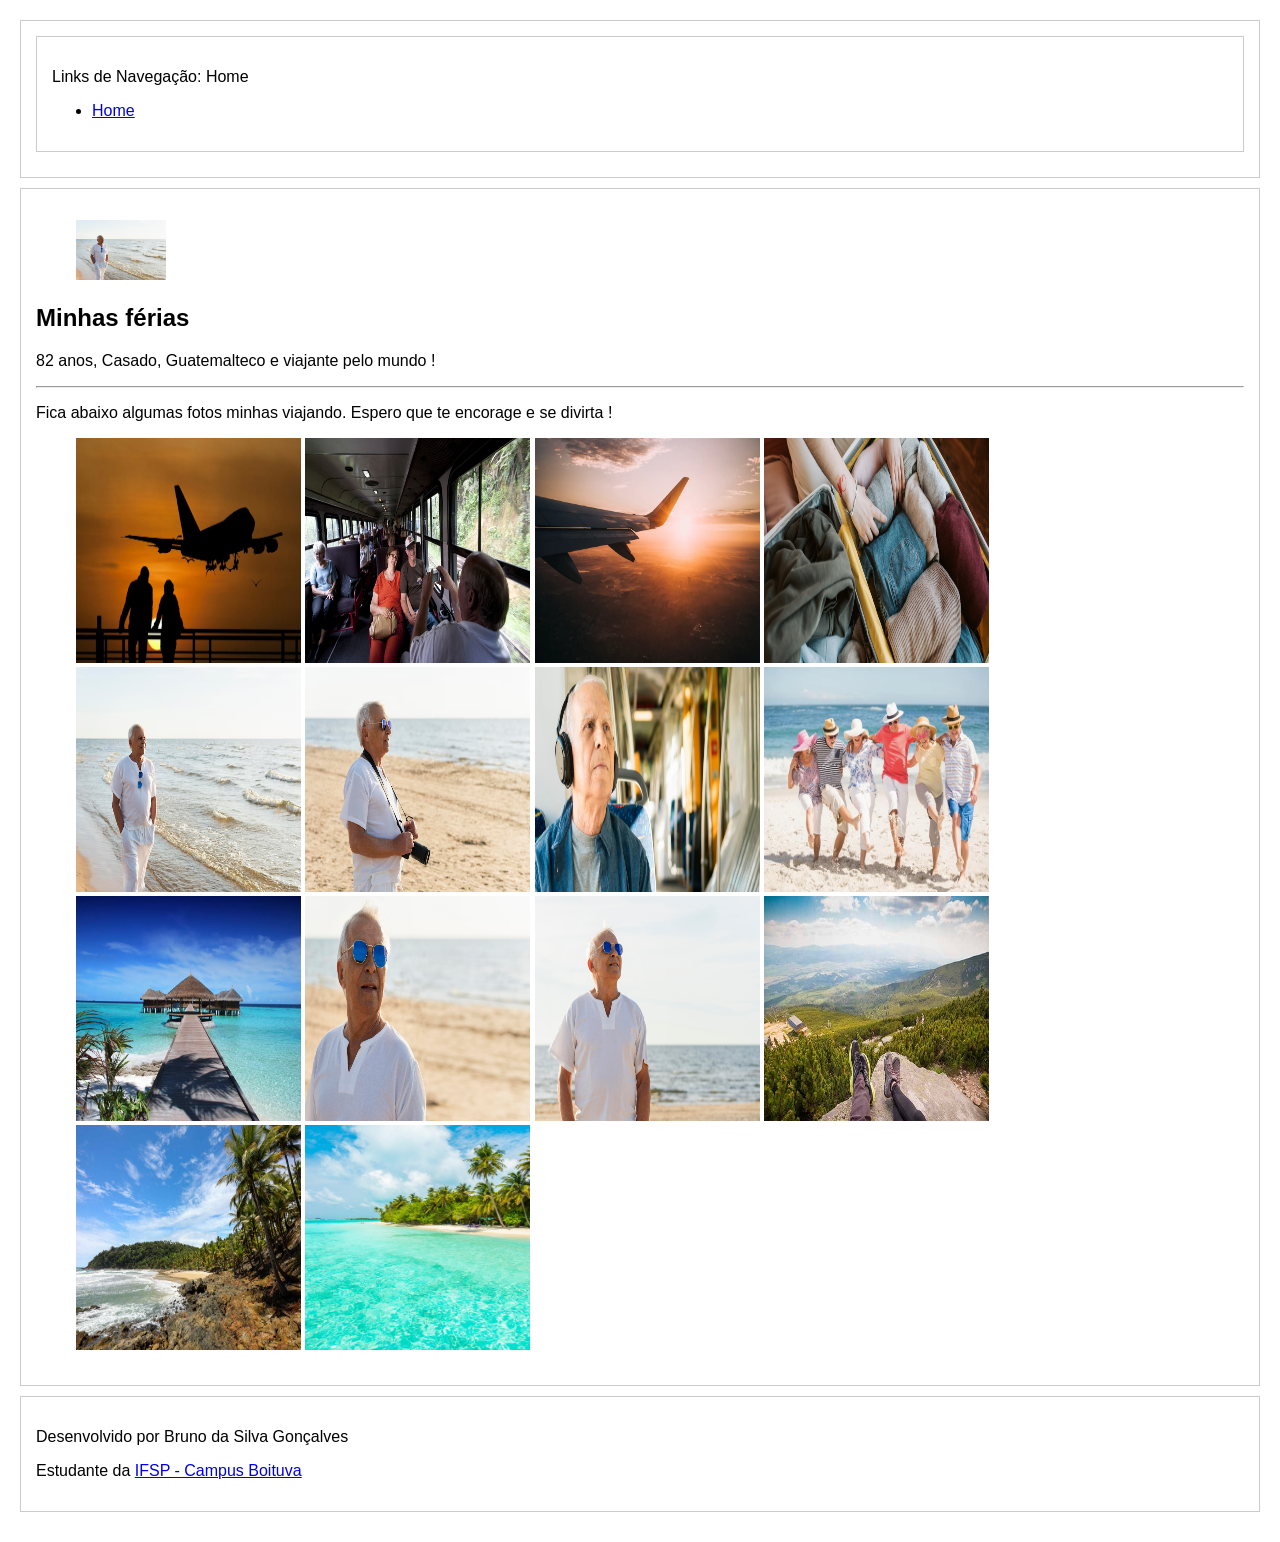
<file: projetoWebLista5/blogFulano/paginas/imagens.html>
<!DOCTYPE html>
<html lang="pt-br">

<head>
    <meta charset="UTF-8">
    <meta name="viewport" content="width=device-width, initial-scale=1.0">
    <meta name="generator" content="Visual Studio Code">
    <link rel="icon" type="image/x-icon" href="../imagens/favicon-96x96.png">
    <meta name="author" content="Bruno da Silva Gonçalves">
    <title>Arquivo</title>
    <style>
        body {
            font-family: sans-serif;
            margin: 0;
            padding: 20px;
        }

        header,
        nav,
        main, 
        footer {
            border: 1px solid #ccc;
            padding: 15px;
            margin-bottom: 10px;
        }

        main {
            flex: 3;
        }

        section img {
            width: 8%;
            height: 8%;
        }
        img {
            width: 225px;
            height: 225px;
        }
        article{
            width: 100%;
            border: 1px;
        }
    </style>
</head>

<body>
    <header>
        <nav>
            <p>Links de Navegação: Home</p>
            <ul>
                <li> <a href="../index.html">Home</a>
                </li>
            </ul>
        </nav>
    </header>
    <main>
        <section>
            <figure>
                <img src="../imagens/idoso-apreciando-a-vista-enquanto-caminha-na-praia_23-2148641927.jpeg" alt="Foto do Fulano de Tal" title="Férias - Fulano de Tal">
            </figure>
            <h1>Minhas férias</h1>
            <p>82 anos, Casado, Guatemalteco e viajante pelo mundo !</p>
        </section>
        <hr>
        <article>
        <p>Fica abaixo algumas fotos minhas viajando. Espero que te encorage e se divirta ! </p>
        <figure>
        <img src="../imagens/ferias/2025/20191120150825534535i.jpg">
        <img src="../imagens/ferias/2025/ba8f0954-c1bc-4609-90cf-f8543b33e294.jpeg">
        <img src="../imagens/ferias/2025/default.jpeg">
        <img src="../imagens/ferias/2025/grupo-cuidar-viagem-idosos.jpeg">
        <img src="../imagens/ferias/2025/idoso-apreciando-a-vista-enquanto-caminha-na-praia_23-2148641927.jpeg">
        <img src="../imagens/ferias/2025/idoso-na-praia-com-camera_23-2148641931.jpeg">
        <img src="../imagens/ferias/2025/idoso.jpg">
        <img src="../imagens/ferias/2025/idosos-praia.jpeg">
        <img src="../imagens/ferias/2025/Maldivas-3-topo-80.jpeg">
        <img src="../imagens/ferias/2025/older-stylish-man-with-sunglasses-posing-by-beach.jpg">
        <img src="../imagens/ferias/2025/smiley-older-man-with-sunglasses-enjoying-his-time-beach.jpg">
        <img src="../imagens/ferias/2025/Viagens-Baratas-1-740x415.jpg">
        <img src="../imagens/ferias/2025/viagens-baratas-itacare-bahia.jpg">
        <img src="../imagens/ferias/2025/viagens-pelo-mundo_0000_1.jpg">
    </figure>
    </article>

    </main>
    <footer>
        <p>Desenvolvido por Bruno da Silva Gonçalves</p>
        <p>Estudante da <a href="https://btv.ifsp.edu.br/">IFSP - Campus Boituva</a></p>
    </footer>
</body>

</html>
</file>
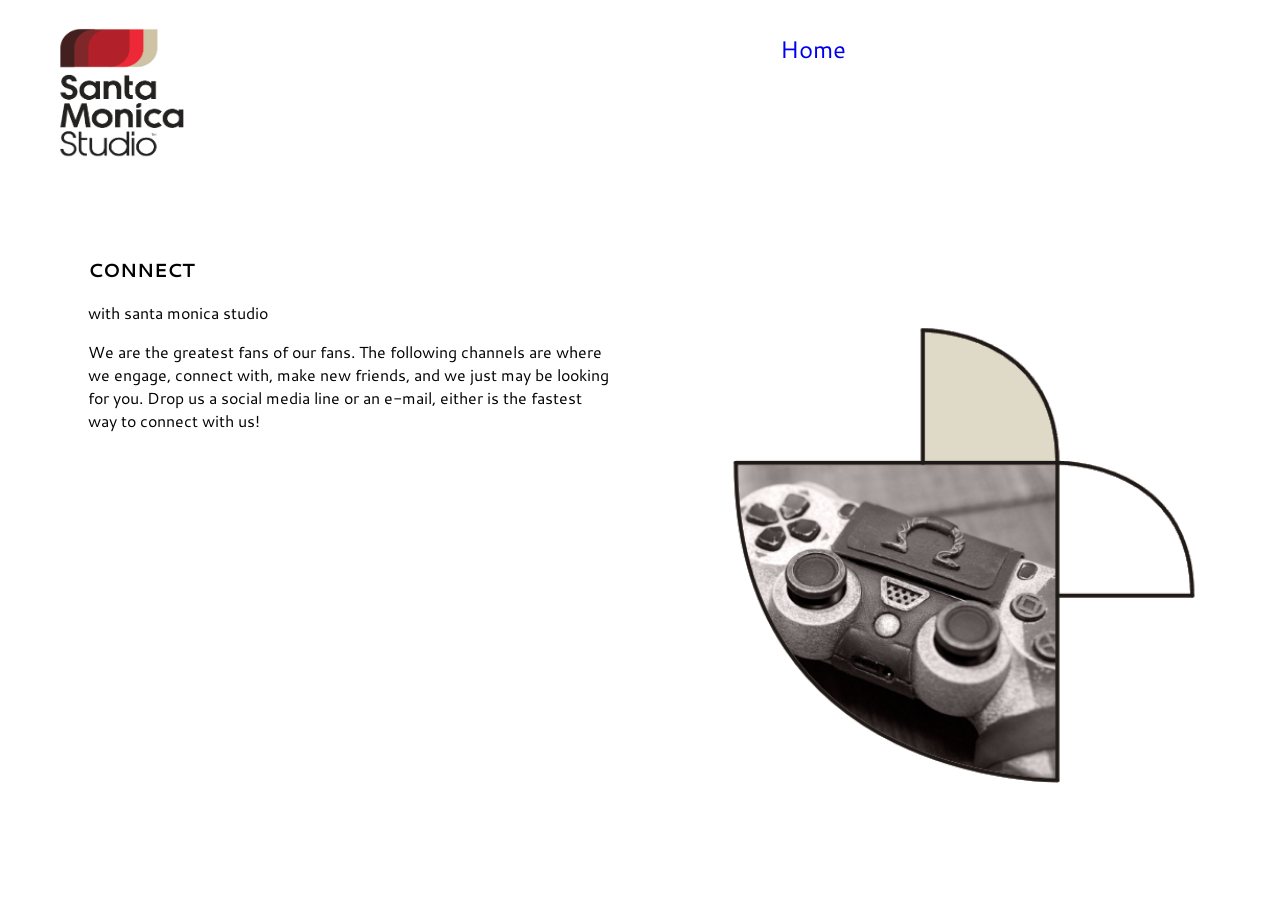
<file: projetoWebLista6/projetoWebLista6Exercicio2/paginas/contato.html>
<!DOCTYPE html>
<html lang="pt-br">

<head>
    <meta charset="UTF-8">
    <meta name="viewport" content="width=device-width, initial-scale=1.0">
    <meta name="generator" content="Visual Studio Code">
    <meta name="author" content="Bruno da Silva Gonçalves">
    <link rel="stylesheet" href="../estilos/estilos.css">
    <link rel="stylesheet" href="../estilos/layout.css">
    <link rel="icon" type="png" href="../imagens/sony-santa-monica-project-untitled_v66b-removebg-preview.png">
    <link rel="preconnect" href="https://fonts.googleapis.com">
    <link rel="preconnect" href="https://fonts.gstatic.com" crossorigin>
    <link href="https://fonts.googleapis.com/css2?family=Cantarell:ital,wght@0,400;0,700;1,400;1,700&display=swap" rel="stylesheet">
    <title>Studio Santa Monica</title>
</head>

<body class="contact">
    <header>
        <figure>
            <a href="../projetoWebLista6Exercicio2/index.html"><img class="logoNavBar"
                    src="../imagens/Captura de tela 2026-04-21 104856.png" title="Studio Santa Monica"
                    alt="Studio Santa Monica"></a>
        </figure>
        <nav>
            <p><a href="../index.html">Home</a></p>
        </nav>
    </header>
    <main>
        <section>
            <article>
                <h1>CONNECT</h1>
                <p>with santa monica studio</p>
                <p>We are the greatest fans of our fans. The following channels are where we engage, connect with, make
                    new friends, and we just may be looking for you. Drop us a social media line or an e-mail, either is
                    the fastest way to connect with us!</p>
            </article>
            <figure class="control">
                <img src="../imagens/Captura de tela 2026-04-21 143814.png">
            </figure>
            <footer>
                <figure class="certified">
                    <img src="../imagens/esrb-e-m.jpg">
                    <img src="../imagens/Privacy-Cert.png">
                    <img src="../imagens/PS-logo.png">
                    <img src="../imagens/pss-logo.png">
                </figure>
                </br>
                <p><br>2022 <b>Sony Interactive Entertainment LLC</b>. "PlayStation" is a registered trademark or
                    trademark of Sony Interactive Entertainment Inc.</br><br> The Santa Monica Studio Logo is a
                    trademark of Sony Interactive Entertainment LLC.</br>
                </p>
            </footer>
        </section>
    </main>
</body>
</file>
<file: projetoWebLista6/projetoWebLista6Exercicio2/estilos/estilos.css>
body{
    font-family: "Cantarell", sans-serif;
    background-color: #fff;
}

.contact{
    font-family: "Cantarell", sans-serif;
    background-color: #fff;
}
</file>
<file: projetoWebLista6/projetoWebLista6Exercicio2/estilos/layout.css>
body{
    display: flex;
    box-sizing: border-box;
    width: 5000px;
    height: 100%;
    flex-direction: column;
}

header{
    display: flex;
    position: fixed;
    text-align: center;
    flex-direction: row;
    max-height: 10px;
    width: 100%;
}

nav{
    display: flex;
    justify-content: center;
    margin-left: 100px;
    gap: 380px;
    width: 75%;
    font-size: x-large;
}

a{
    text-decoration: none;
}

figure{
    display: flex;
}

.logoNavBar{
    width: 150px;
    height: 150px;
}

main{
    display: flex;
    margin-top: 150px;
    margin-left: 80px;
}

section{
    display: flex;
    margin-top: 80px;
    width: 100%;
    
}

article{
    width: 60%;
}

.kratos{
    width: 600px;
    height: 600px;
}

.team{
    display: flex;
    flex-direction: column;
    width: 600px;
    height: 600px;

}

.studio{
    display: flex;
    flex-direction: column;
    width: 600px;
    height: 600px;
}

.certified{
    display: flex;
    flex-direction: row;
    width: 60px;
    height: 60px;
}

.control{
    display: flex;
    flex-direction: row;
    width: 600px;
    height: 600px;
}

.contact{
    display: flex;
    width: 1800px;
    height: 100%;
    flex-direction: column;
}
</file>
